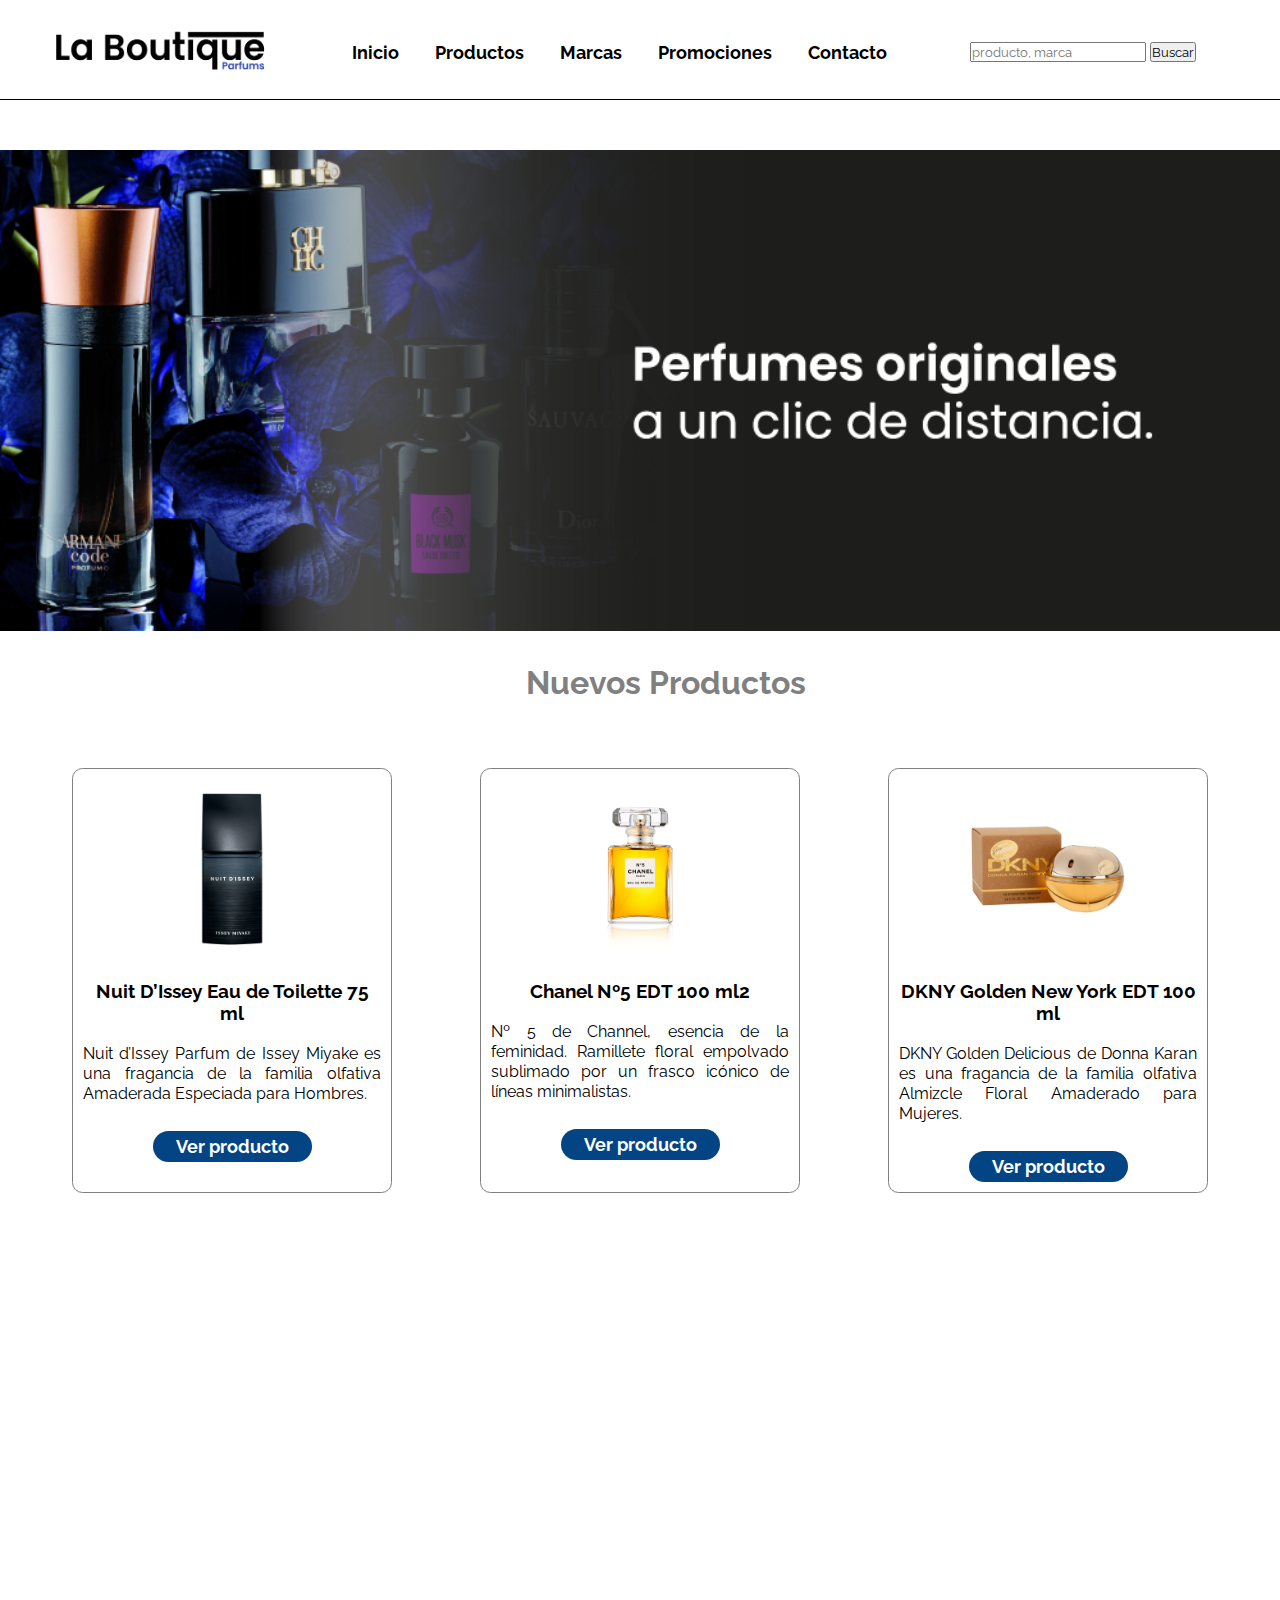
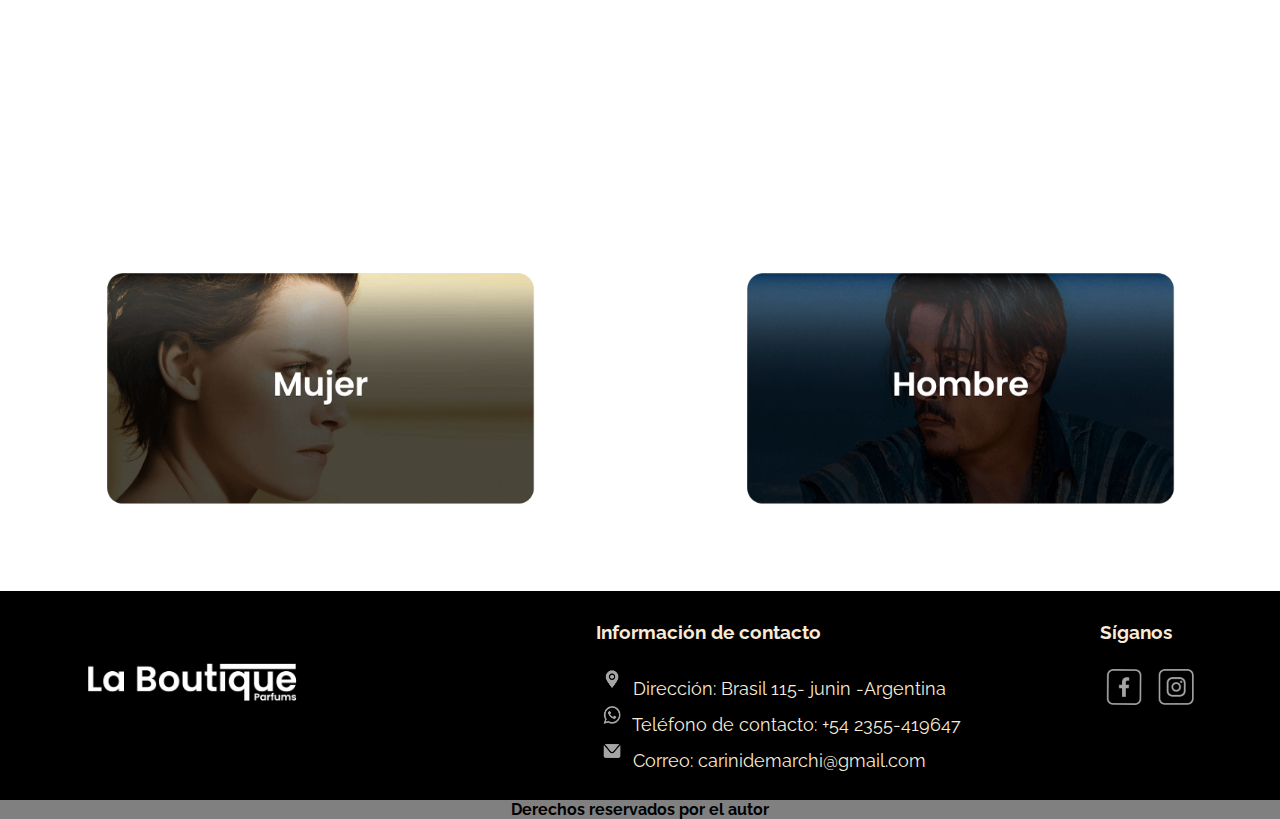
<file: index.html>
<!DOCTYPE html>
<html lang="es">

<head>
    <meta charset="UTF-8">
    <meta http-equiv="X-UA-Compatible" content="IE=edge">
    <meta name="viewport" content="width=device-width, initial-scale=1.0">
    <link href="https://cdn.jsdelivr.net/npm/bootstrap@5.1.3/dist/css/bootstrap.min.css" rel="stylesheet"
        integrity="sha384-1BmE4kWBq78iYhFldvKuhfTAU6auU8tT94WrHftjDbrCEXSU1oBoqyl2QvZ6jIW3" crossorigin="anonymous">
    <link rel="stylesheet" href="./assets/css/style.css">
    <title>La Boutique Perfums</title>
</head>

<body>
    <div class="gridContainer">
        <header class="header">

            <a href="index.html"><img class="header__logo" src="assets/img/logoNegro.png" alt="logo"></a>


            <div class="header__menuContainer">

                <Nav class="header__menuNav">
                    <UL class="header__menuNav__item">
                        <li> <a href="index.html">Inicio</a></li>
                        <li> <a href="./pages/producto.html">Productos</a></li>
                        <li> <a href="./pages/marcas.html">Marcas</a></li>
                        <li> <a href="./pages/promociones.html">Promociones</a></li>
                        <li> <a href="./pages/contacto.html">Contacto</a></li>
                    </UL>
                </Nav>

                <form class="header__menuBuqueda" action="">
                    <input type="search" id="busquedaproducto" placeholder="producto, marca">
                    <input type="submit" id="botonbuscar" value="Buscar">
                </form>
            </div>

        </header>



        <section class="sectionUno">
            <img class="main__sectionBanner__Image" src="./assets/img/Banner.png" alt="banner perfumes">
        </section>

        <section class="sectionDos">
            <h1>Nuevos Productos</h1>

            <div class="main__sectionNovedades__container">
                <article class="card__product borderRounded">
                    <img class="card__product__image" src="assets/img/isseyMiyake.jpg" alt="Perfume Issey-Miyake" />
                    <h3 class="card__product__title">Nuit D’Issey Eau de Toilette 75 ml</h3>
                    <p class="card__product__text">Nuit d’Issey Parfum de Issey Miyake es una fragancia de la familia
                        olfativa Amaderada Especiada para Hombres.</p>

                    <a href="#" class="card__product__action">Ver producto</a>
                </article>

                <article class="card__product borderRounded">
                    <img class="card__product__image" src="assets/img/chanel.jpg" alt="Perfume Chanel N°5" />
                    <h3 class="card__product__title">Chanel Nº5 EDT 100 ml2</h3>
                    <p class="card__product__text">Nº 5 de Channel, esencia de la feminidad. Ramillete
                        floral empolvado sublimado por un frasco icónico de líneas minimalistas.</p>
                    <a href="#" class="card__product__action">Ver producto</a>
                </article>

                <article class="card__product borderRounded">
                    <img class="card__product__image" src="assets/img/dknyGolden.jpg" alt="Prfume Donna Karan" />
                    <h3 class="card__product__title">DKNY Golden New York EDT 100 ml</h3>
                    <p class="card__product__text"> DKNY Golden Delicious de Donna Karan es una fragancia de la familia
                        olfativa Almizcle Floral Amaderado para Mujeres. </p>
                    <a href="#" class="card__product__action">Ver producto</a>
                </article>
            </div>

        </section>

        <section class="sectionTres">
            <a href=""><img class="perfumes__mujer" src="assets/img/perfumeMujer.png" alt="Sección Mujer" /></a>
        </section>

        <section class="videoNovedades">
            <iframe class="videoPerfume" width="560" height="315" src="https://www.youtube.com/embed/X_y38L1RINU?loop=1"
                title="YouTube video player" frameborder="0"
                allow="accelerometer; autoplay; clipboard-write; encrypted-media; gyroscope; picture-in-picture"
                allowfullscreen></iframe>
        </section>

        <section class="sectionCuatro">
            <a href=""><img class="perfumes__hombre" src="assets/img/perfumeHombre.png" alt="Sección Hombre" /></a>
        </section>


        <footer class="footer">

            <div class="footer__container">

                <div class="columna__logo">
                    <a href="texto.html"><img class="header__logo" src="assets/img/logoBlanco.png" alt="logo"></a>
                </div>

                <div class="columnaMapa_informacion">
                    <div class="columna_mapa">
                        <iframe class="columna__mapa_image"
                         src="https://www.google.com/maps/embed?pb=!1m18!1m12!1m3!1d1681418.867283625!2d-60.77922900773844!3d-34.603624787622664!2m3!1f0!2f0!3f0!3m2!1i1024!2i768!4f13.1!3m3!1m2!1s0x95b8ead5e58b121b%3A0xdb82ffd1dc5317d!2sBrasil%20115!5e0!3m2!1ses!2sar!4v1653176842891!5m2!1ses!2sar" width="400" height="300" style="border:0;" allowfullscreen="" loading="lazy" referrerpolicy="no-referrer-when-downgrade"></iframe>
                    </div>

                    <div class="columna__informacion">
                        <h3 class="columna__title">Información de contacto</h3>
                        <ul class="columna__informacion_ul">

                            <li class="columna__informacion_ulLi">
                                <a href="https://www.google.com/maps/place/S%C3%A1nchez+de+Bustamante+515,+C1173+ABI,+Buenos+Aires/@-34.6037869,-58.4165417,17z/data=!3m1!4b1!4m5!3m4!1s0x95bcca8bad633cbd:0x77836faeba3588ee!8m2!3d-34.6037869!4d-58.414353"
                                    target="_blank" class="informacion__contacto"><img
                                        class="columna__informacion__image" src="./assets/img/logoUbicacion.png" alt="">
                                    Dirección: Brasil 115- junin -Argentina</a>
                            </li>

                            <li class="columna__informacion_ulLi">
                                <a href="https://wa.me/1127464019?text=¡Hola!" class="informacion__contacto"
                                    target="_blank"><img class="columna__informacion__image"
                                        src="./assets/img/logoTelefono.png" alt=""> Teléfono de contacto: +54 2355-419647</a>
                            </li>
                            <li class="columna__informacion_ulLi">
                                <a href="mailto:loriana.mari@gmail.com" class="informacion__contacto"><img
                                        class="columna__informacion__image" src="./assets/img/logoMail.png" alt="">
                                    Correo: carinidemarchi@gmail.com</a>
                            </li>
                        </ul>

                    </div>
                </div>

                <div class="columna__redes">
                    <h3 class="columna__title">Síganos</h3>
                    <ul class="columna__redes__ul">
                        <li class="columna__redes__ulLi">
                            <a href="https://es-la.facebook.com/" target="_blank"><img class="columna__redes__image"
                                    src="./assets/img/logoFacbook.png" alt="Logo Facebook"></a>
                        </li>

                        <li class="columna__redes__ulLi">
                            <a href="https://www.instagram.com/?hl=es-la" target="_blank"><img
                                    class="columna__redes__image" src="./assets/img/logoinstagram.png"
                                    alt="Logo Instagram"></a>
                        </li>
                    </ul>

                </div>


            </div>

            <div class="footer__derechos">
                <p>Derechos reservados por el autor</p>
            </div>

        </footer>
    </div>
    <script src="https://cdn.jsdelivr.net/npm/bootstrap@5.1.3/dist/js/bootstrap.bundle.min.js"
        integrity="sha384-ka7Sk0Gln4gmtz2MlQnikT1wXgYsOg+OMhuP+IlRH9sENBO0LRn5q+8nbTov4+1p"
        crossorigin="anonymous"></script>
</body>

</html>
</file>
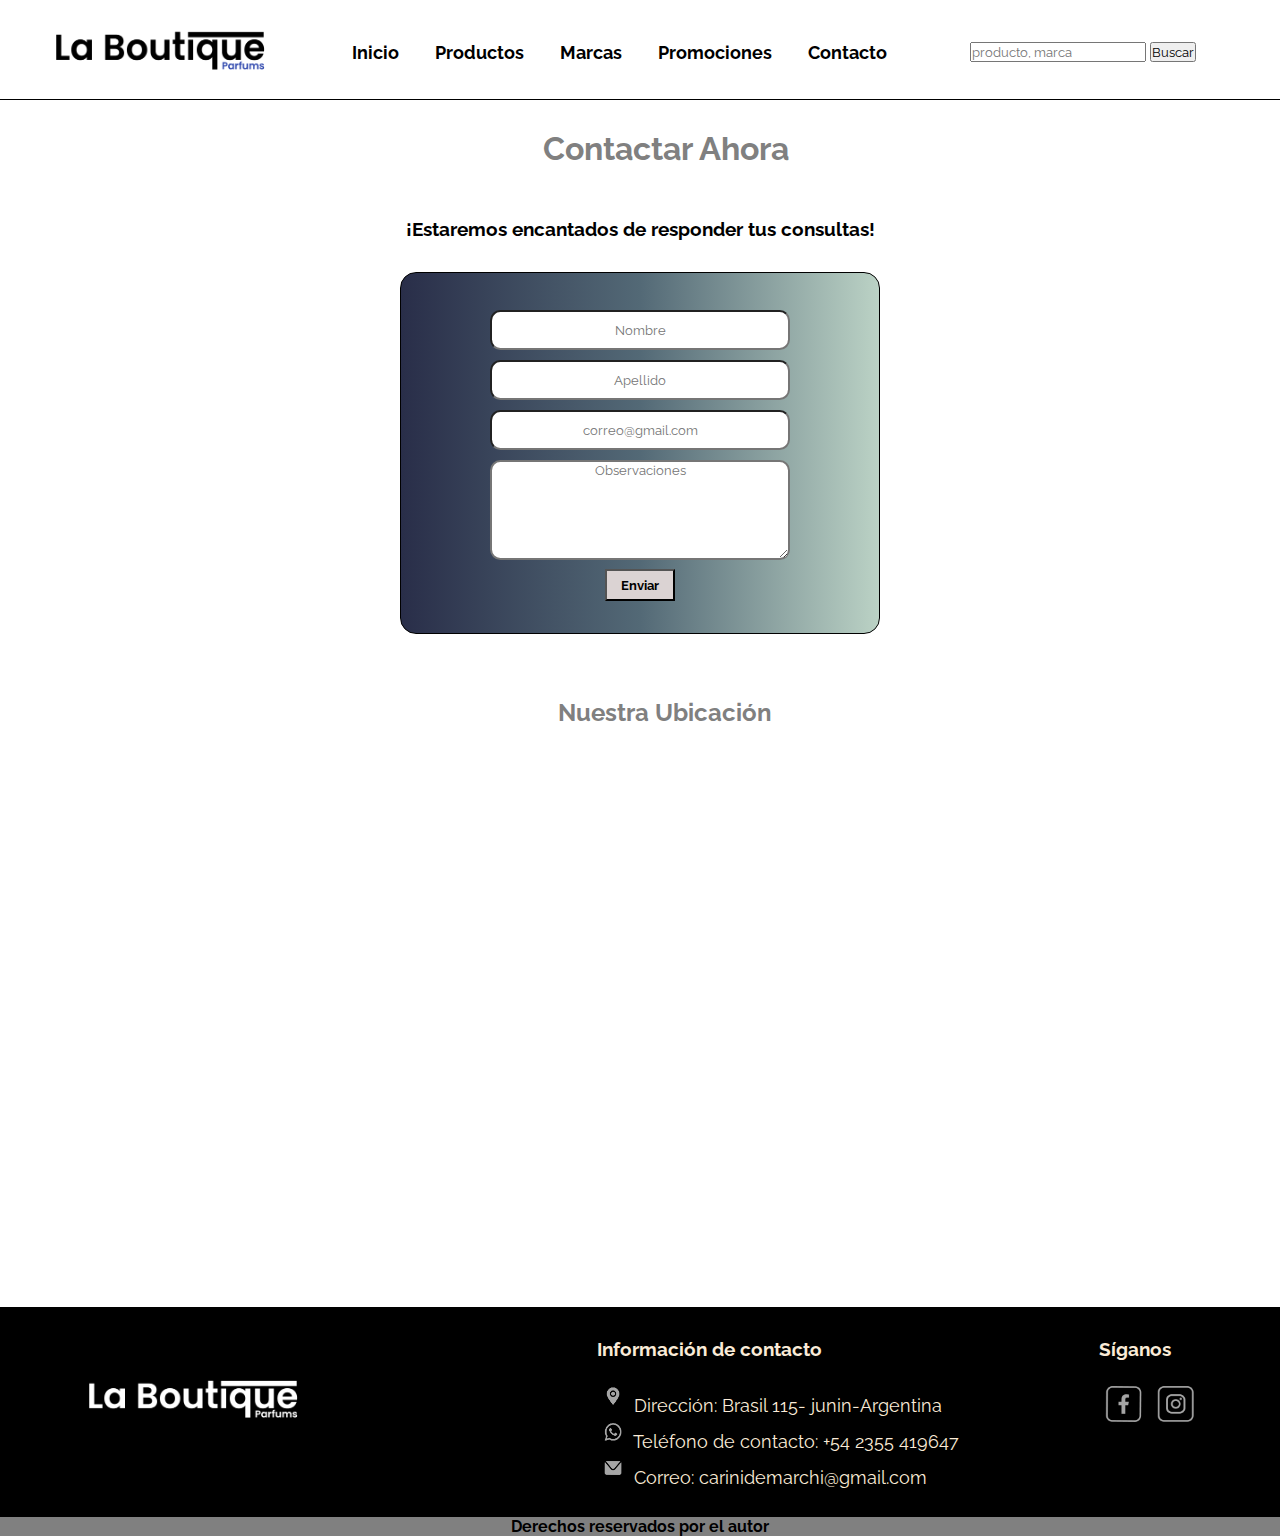
<file: pages/contacto.html>
<!DOCTYPE html>
<html lang="es">

<head>
    <meta charset="UTF-8">
    <meta http-equiv="X-UA-Compatible" content="IE=edge">
    <meta name="viewport" content="width=device-width, initial-scale=1.0">
    <link rel="stylesheet" href="../assets/css/style.css">
    <title>Contacto</title>
</head>

<body>
    <div class="gridContacto">
        <header class="header">
            <a href="/index.html"><img class="header__logo" src="./../assets/img/logoNegro.png" alt="logo"></a>
    
            <div class="header__menuContainer">
                <Nav class="header__menuNav">
                    <UL class="header__menuNav__item">
                        <li> <a href="../index.html">Inicio</a></li>
                        <li> <a href="../pages/producto.html">Productos</a></li>
                        <li> <a href="../pages/marcas.html">Marcas</a></li>
                        <li> <a href="../pages/promociones.html">Promociones</a></li>
                        <li> <a href="../contacto.html">Contacto</a></li>
                    </UL>
                </Nav>
    
                <form class="header__menuBuqueda" action="">
                    <input type="search" id="busquedaproducto" placeholder="producto, marca">
                    <input type="submit" id="botonbuscar" value="Buscar">
                    <!--también lo pudiera colcoar así, <buttom type: "submit">Buscar</button>-->
                </form>
            </div>
    
        </header>
                
            <section class="section__contacto">
                <h1>Contactar Ahora</h1>
                <h3>¡Estaremos encantados de responder tus consultas!</h3>
                <form action="" class="section__contacto__containerFormulario">
                    <div>
                        <input class="formulario__input" type="text" id="nombre" name="nombre" placeholder="Nombre">
                    </div>
    
                    <div>
                        <input class="formulario__input" type="text" id="apellido" name="apellido" placeholder="Apellido">
                    </div>
    
                    <div>
                        <input class="formulario__input" type="email" id="email" name="email"
                            placeholder="correo@gmail.com">
                    </div>
    
                    <div>
                        <textarea class="formulario__textarea" placeholder="Observaciones" name="mensaje"></textarea>
                    </div>
    
                    <div>
                        <input class="formulario__input__boton" type="submit" id="botonenviar" value="Enviar">
                    </div>
                </form>
            </section>
    
            <section class="mapa">
                <h2>Nuestra Ubicación</h2>
                <iframe class="mapa_ubicacion"
                    src="https://www.google.com/maps/embed?pb=!1m18!1m12!1m3!1d1642.0064035159683!2d-58.41506476319437!3d-34.60383765806939!2m3!1f0!2f0!3f0!3m2!1i1024!2i768!4f13.1!3m3!1m2!1s0x95bcca8bad633cbd%3A0x77836faeba3588ee!2sS%C3%A1nchez%20de%20Bustamante%20515%2C%20C1173%20ABI%2C%20Buenos%20Aires!5e0!3m2!1ses!2sar!4v1647540868487!5m2!1ses!2sar"
                    width="600" height="450" style="border:0;" allowfullscreen="" loading="lazy"></iframe>
            </section>
        
        <footer class="footer">  
            <div class="footer__container">
    
                <div class="columna__logo">
                    <a href="/index.html"><img class="header__logo" src="./../assets/img/logoBlanco.png"
                            alt="logo"></a>
                </div>
    
                <div class="columnaMapa_informacion">
                    <div class="columna_mapa">
                        <iframe class="columna__mapa_image"
                            src="https://www.google.com/maps/embed?pb=!1m18!1m12!1m3!1d1642.0064035159683!2d-58.41506476319437!3d-34.60383765806939!2m3!1f0!2f0!3f0!3m2!1i1024!2i768!4f13.1!3m3!1m2!1s0x95bcca8bad633cbd%3A0x77836faeba3588ee!2sS%C3%A1nchez%20de%20Bustamante%20515%2C%20C1173%20ABI%2C%20Buenos%20Aires!5e0!3m2!1ses!2sar!4v1647540868487!5m2!1ses!2sar"
                            width="600" height="450" style="border:0;" allowfullscreen="" loading="lazy"></iframe>
                    </div>
    
                    <div class="columna__informacion">
                        <h3 class="columna__title">Información de contacto</h3>
                        <ul class="columna__informacion_ul">
    
                            <li class="columna__informacion_ulLi">
                                <a href="https://www.google.com/maps/place/S%C3%A1nchez+de+Bustamante+515,+C1173+ABI,+Buenos+Aires/@-34.6037869,-58.4165417,17z/data=!3m1!4b1!4m5!3m4!1s0x95bcca8bad633cbd:0x77836faeba3588ee!8m2!3d-34.6037869!4d-58.414353"
                                    target="_blank" class="informacion__contacto"><img class="columna__informacion__image"
                                        src="./../assets/img/logoUbicacion.png" alt=""> Dirección: Brasil 115- junin-Argentina</a>
                            </li>
    
                            <li class="columna__informacion_ulLi">
                                <a href="https://wa.me/1127464019?text=¡Hola!" class="informacion__contacto"
                                    target="_blank"><img class="columna__informacion__image"
                                        src="./../assets/img/logoTelefono.png" alt=""> Teléfono de contacto: +54 2355 419647
                            </a>
                            </li>
                            <li class="columna__informacion_ulLi">
                                <a href="mailto:loriana.mari@gmail.com" class="informacion__contacto"><img
                                        class="columna__informacion__image" src="./../assets/img/logoMail.png" alt="">
                                    Correo: carinidemarchi@gmail.com</a>
                            </li>
                        </ul>
                    </div>
                </div>
      
                <div class="columna__redes">
                    <h3 class="columna__title">Síganos</h3>
                    <ul class="columna__redes__ul">
                        <li class="columna__redes__ulLi">
                            <a href="https://es-la.facebook.com/" target="_blank"><img class="columna__redes__image"
                                    src="./../assets/img/logoFacbook.png" alt="Logo Facebook"></a>
                        </li>
    
                        <li class="columna__redes__ulLi">
                            <a href="https://www.instagram.com/?hl=es-la" target="_blank"><img class="columna__redes__image"
                                    src="./../assets/img/logoinstagram.png" alt="Logo Facebook"></a>
                        </li>
                    </ul>  
                </div>  
            </div>
    
            <div class="footer__derechos">
                <p>Derechos reservados por el autor</p>
            </div>
    
        </footer>
    </div>
    

</body>

</html>
</file>
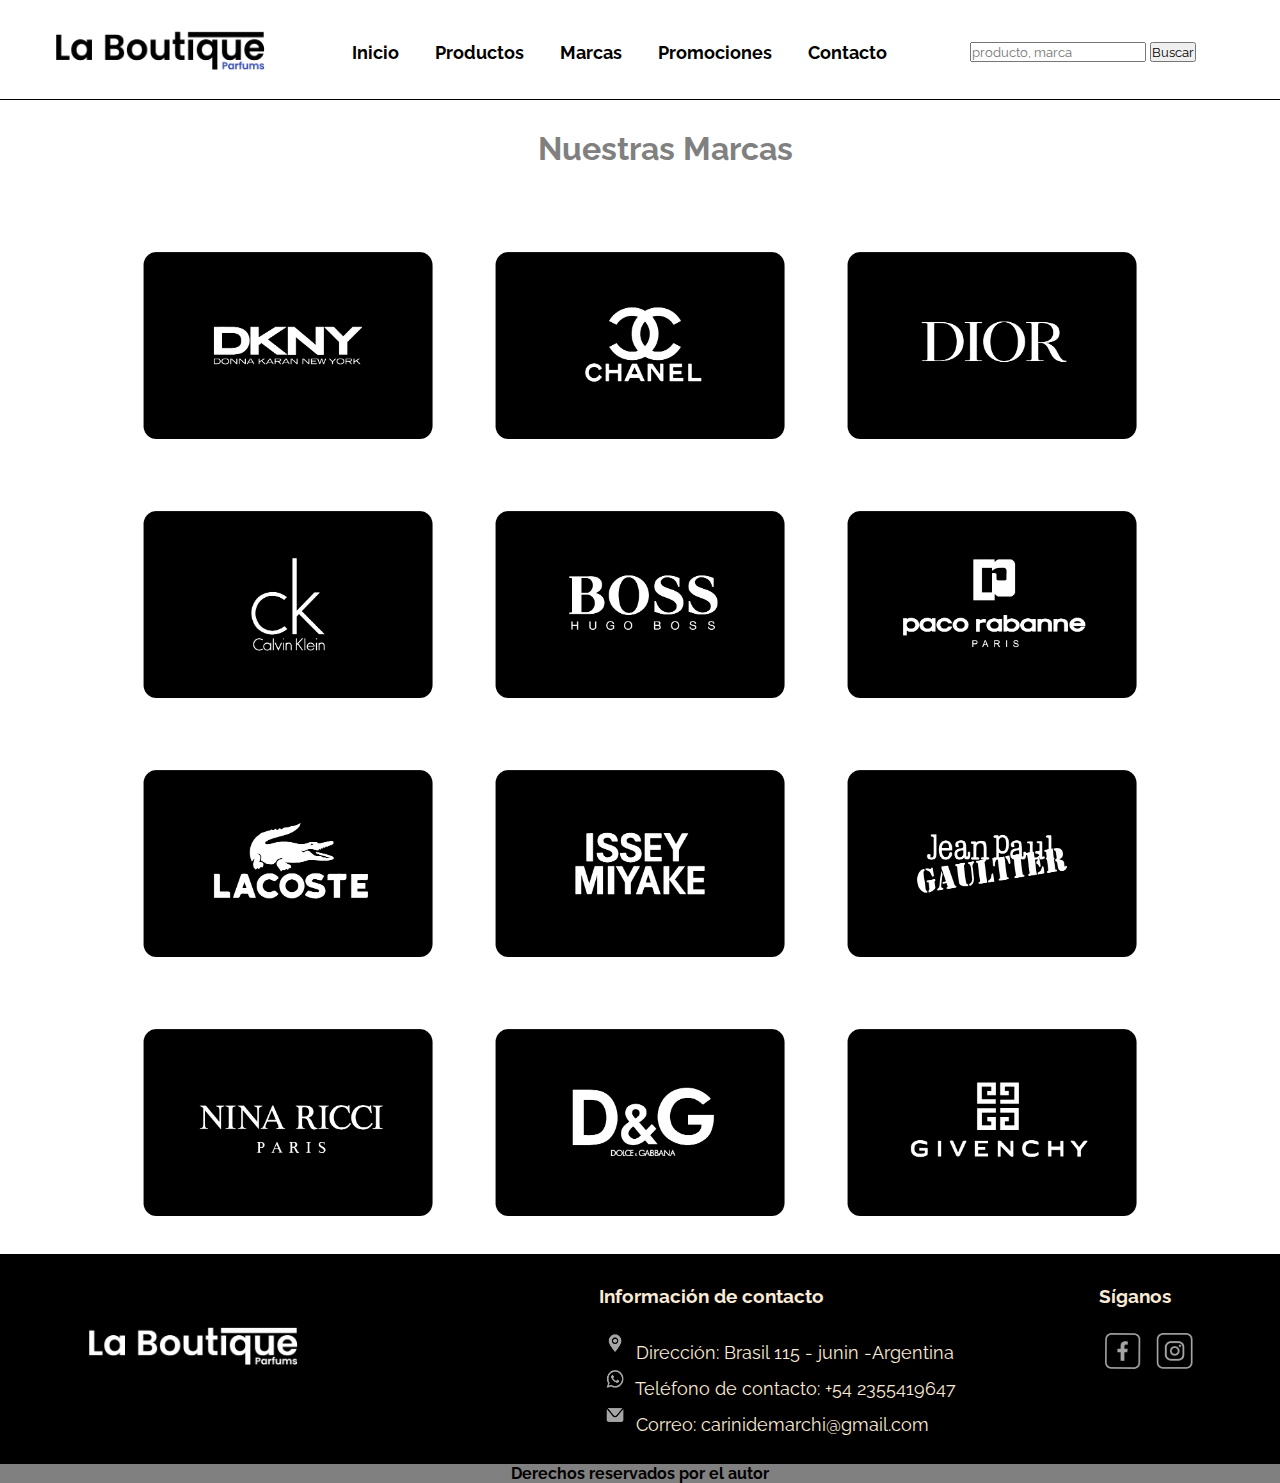
<file: pages/marcas.html>
<!DOCTYPE html>
<html lang="es">

<head>
    <meta charset="UTF-8">
    <meta http-equiv="X-UA-Compatible" content="IE=edge">
    <meta name="viewport" content="width=device-width, initial-scale=1.0">
    <link rel="stylesheet" href="../assets/css/style.css">
    <title>Marcas</title>
</head>

<body>
    <div class="gridMarcas">
        <header class="header">

            <a href="/index.html"><img class="header__logo" src="./../assets/img/logoNegro.png"
                    alt=" logo "></a>
    
            <div class="header__menuContainer">
                <Nav class="header__menuNav">
                    <UL class="header__menuNav__item">
                        <li> <a href="../index.html">Inicio</a></li>
                        <li> <a href="../pages/producto.html">Productos</a></li>
                        <li> <a href="../marcas.html">Marcas</a></li>
                        <li> <a href="../pages/promociones.html">Promociones</a></li>
                        <li> <a href="../pages/contacto.html">Contacto</a></li>
                    </UL>
                </Nav>
    
                <form class="header__menuBuqueda" action="">
                    <input type="search" id="busquedaproducto" placeholder="producto, marca">
                    <input type="submit" id="botonbuscar" value="Buscar">
                </form>
            </div>
    
        </header>
    
            <section class="sectionMarcas">
                <h1>Nuestras Marcas</h1>
    
                <div class="section__marcasContainer">
                    <div class="section__marcasContainer__ulLi">
                        <a href="#"><img class="marcas__image" src="../assets/img/marcaDkny.png" alt="Marca 1"></a>
                    </div>
                    <div class="section__marcasContainer__ulLi">
                        <a href="#"><img class="marcas__image" src="../assets/img/marcaChanel.png" alt="Marca 2"></a>
                    </div>
                    <div class="section__marcasContainer__ulLi">
                        <a href="#"><img class="marcas__image" src="../assets/img/marcaDior.png" alt="Marca 3"></a>
                    </div>
                    <div class="section__marcasContainer__ulLi">
                        <a href="#"><img class="marcas__image" src="../assets/img/marcaCalvinKlein.png" alt="Marca 4"></a>
                    </div>
                    <div class="section__marcasContainer__ulLi">
                        <a href="#"><img class="marcas__image" src="../assets/img/marcaHugoBoss.png" alt="Marca 5"></a>
                    </div>
                    <div class="section__marcasContainer__ulLi">
                        <a href="#"><img class="marcas__image" src="../assets/img/marcaPacoRabanne.png" alt="Marca 6"></a>
                    </div>
                    <div class="section__marcasContainer__ulLi">
                        <a href="#"><img class="marcas__image" src="../assets/img/marcaLacoste.png" alt="Marca 7"></a>
                    </div>
                    <div class="section__marcasContainer__ulLi">
                        <a href="#"><img class="marcas__image" src="../assets/img/marcaIsseyMiyake.png" alt="Marca 8"></a>
                    </div>
                    <div class="section__marcasContainer__ulLi">
                        <a href="#"><img class="marcas__image" src="../assets/img/marcaJeanPaul-Gautier.png" alt="Marca 9"></a>
                    </div>
                    <div class="section__marcasContainer__ulLi">
                        <a href="#"><img class="marcas__image" src="../assets/img/marcaNinaRicci.png" alt="Marca 10"></a>
                    </div>
                    <div class="section__marcasContainer__ulLi">
                        <a href="#"><img class="marcas__image" src="../assets/img/marcaDG.png" alt="Marca 11"></a>
                    </div>
                    <div class="section__marcasContainer__ulLi">
                        <a href="#"><img class="marcas__image" src="../assets/img/marcaGivenchy.png" alt="Marca 12"></a>
                    </div>
                </div>
            </section>
    
    
        <footer class="footer">
    
            <div class="footer__container">
    
                <div class="columna__logo">
                    <a href="/index.html"><img class="header__logo" src="./../assets/img/logoBlanco.png"
                            alt="logo "></a>
                </div>
    
                <div class="columnaMapa_informacion">
                    <div class="columna_mapa">
                        <iframe class="columna__mapa_image"
                            src="https://www.google.com/maps/embed?pb=!1m18!1m12!1m3!1d1642.0064035159683!2d-58.41506476319437!3d-34.60383765806939!2m3!1f0!2f0!3f0!3m2!1i1024!2i768!4f13.1!3m3!1m2!1s0x95bcca8bad633cbd%3A0x77836faeba3588ee!2sS%C3%A1nchez%20de%20Bustamante%20515%2C%20C1173%20ABI%2C%20Buenos%20Aires!5e0!3m2!1ses!2sar!4v1647540868487!5m2!1ses!2sar"
                            width="600" height="450" style="border:0;" allowfullscreen="" loading="lazy"></iframe>
                    </div>
    
                    <div class="columna__informacion">
                        <h3 class="columna__title">Información de contacto</h3>
                        <ul class="columna__informacion_ul">
    
                            <li class="columna__informacion_ulLi">
                                <a href="https://www.google.com/maps/place/S%C3%A1nchez+de+Bustamante+515,+C1173+ABI,+Buenos+Aires/@-34.6037869,-58.4165417,17z/data=!3m1!4b1!4m5!3m4!1s0x95bcca8bad633cbd:0x77836faeba3588ee!8m2!3d-34.6037869!4d-58.414353"
                                    target="_blank" class="informacion__contacto"><img class="columna__informacion__image"
                                        src="./../assets/img/logoUbicacion.png" alt=""> Dirección: Brasil 115 - junin
                                    -Argentina</a>
                            </li>
    
                            <li class="columna__informacion_ulLi">
                                <a href="https://wa.me/1127464019?text=¡Hola!" class="informacion__contacto" target="_blank"><img class="columna__informacion__image"
                                        src="./../assets/img/logoTelefono.png" alt=""> Teléfono de contacto: +54 2355419647</a>
                            </li>
                            <li class="columna__informacion_ulLi">
                                <a href="mailto:loriana.mari@gmail.com" class="informacion__contacto"><img class="columna__informacion__image"
                                        src="./../assets/img/logoMail.png" alt=""> Correo: carinidemarchi@gmail.com</a>
                            </li>
                        </ul>
    
                    </div>
                </div>
    
                <div class="columna__redes">
                    <h3 class="columna__title">Síganos</h3>
                    <ul class="columna__redes__ul">
                        <li class="columna__redes__ulLi">
                            <a href="https://es-la.facebook.com/" target="_blank"><img class="columna__redes__image"
                                    src="./../assets/img/logoFacbook.png" alt="Logo Facebook"></a>
                        </li>
    
                        <li class="columna__redes__ulLi">
                            <a href="https://www.instagram.com/?hl=es-la" target="_blank"><img class="columna__redes__image"
                                    src="./../assets/img/logoinstagram.png" alt="Logo Instagram"></a>
                        </li>
                    </ul>
    
                </div>
    
            </div>
    
            <div class="footer__derechos">
                <p>Derechos reservados por el autor</p>
            </div>
    
        </footer>
    </div>
    

</body>

</html>
</file>
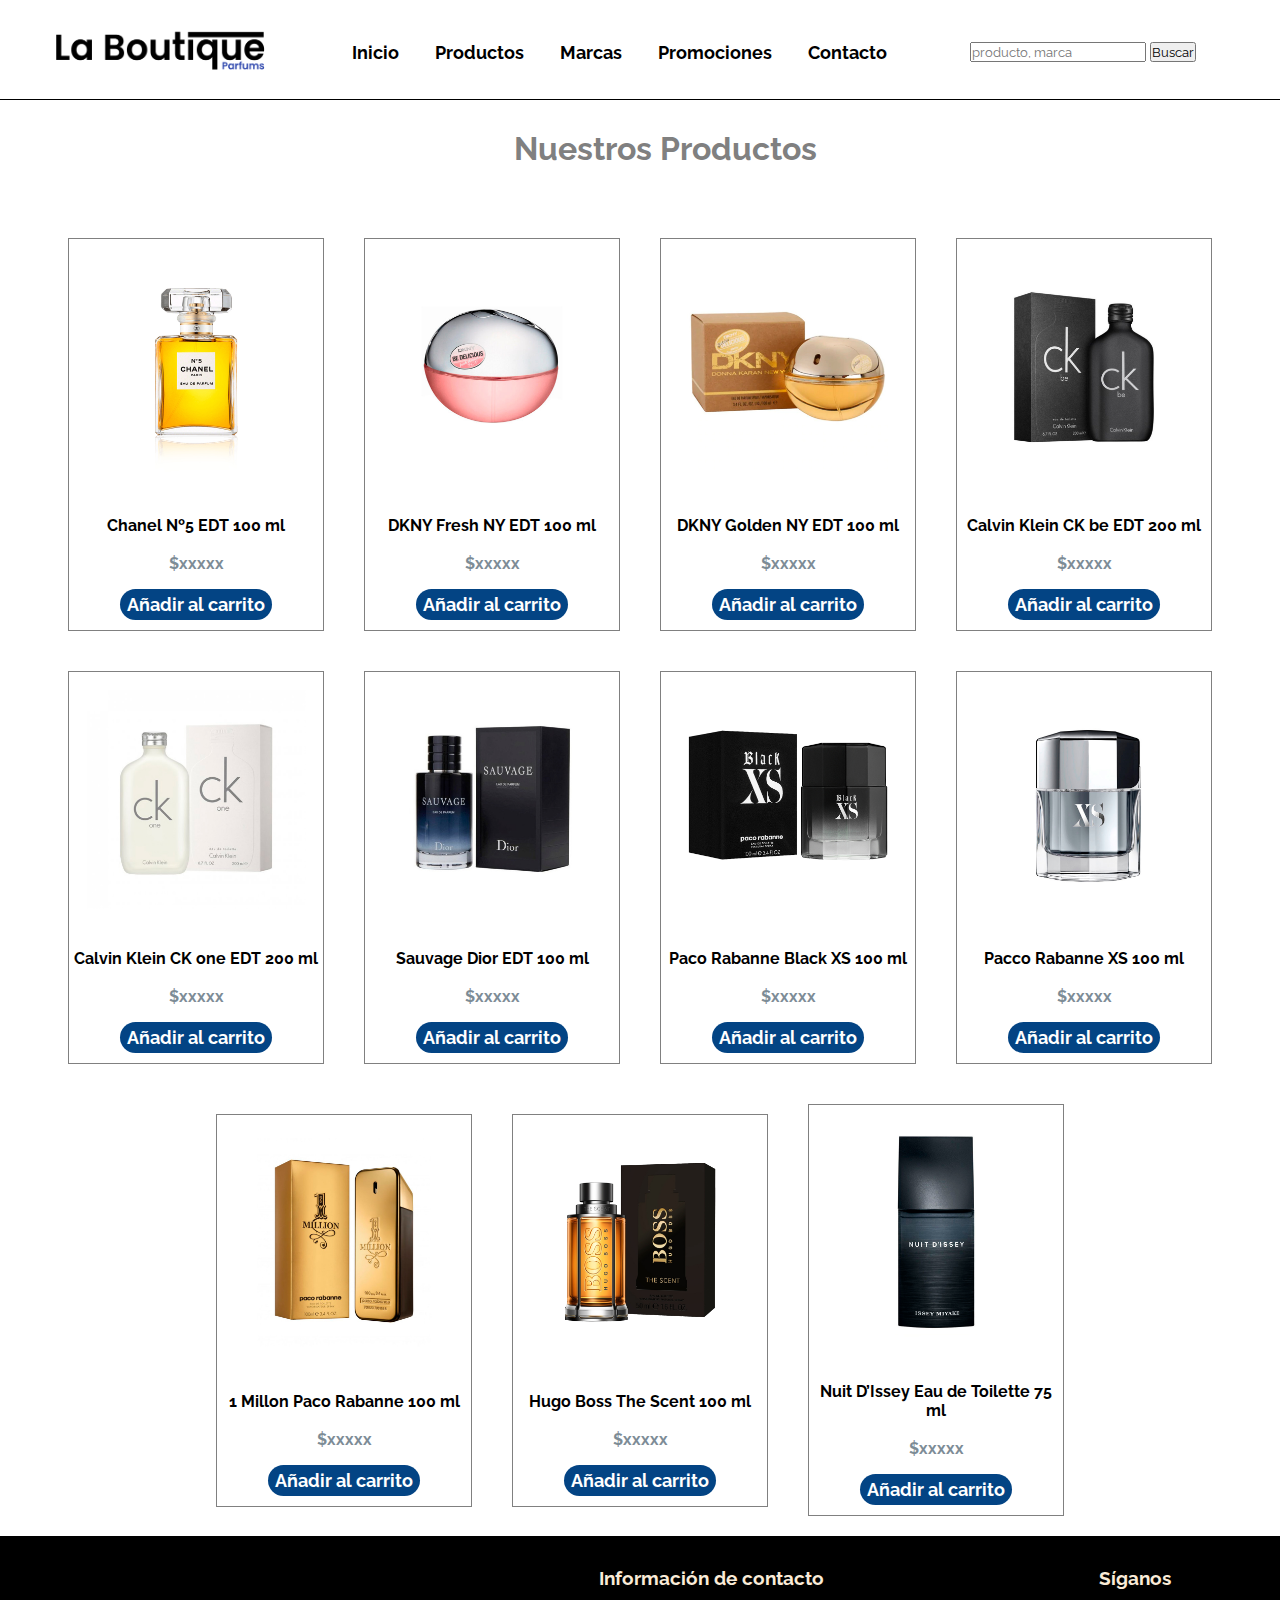
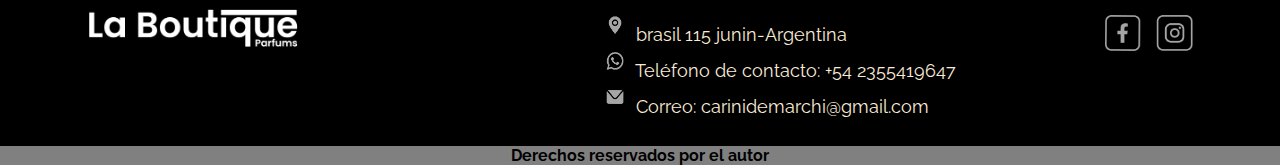
<file: pages/producto.html>
<!DOCTYPE html>
<html lang="es">

<head>
    <meta charset="UTF-8">
    <meta http-equiv="X-UA-Compatible" content="IE=edge">
    <meta name="viewport" content="width=device-width, initial-scale=1.0">
    <link rel="stylesheet" href="../assets/css/style.css">
    <title>Productos</title>
</head>

<body>
    <div class="gridProduct">
        <header class="header">

            <a href="/index.html"><img class="header__logo" src="./../assets/img/logoNegro.png" alt="logo"></a>

            <div class="header__menuContainer">

                <Nav class="header__menuNav">
                    <UL class="header__menuNav__item">
                        <li> <a href="../index.html">Inicio</a></li>
                        <li> <a href="../pages/producto.html">Productos</a></li>
                        <li> <a href="../pages/marcas.html">Marcas</a></li>
                        <li> <a href="../pages/promociones.html">Promociones</a></li>
                        <li> <a href="../pages/contacto.html">Contacto</a></li>
                    </UL>
                </Nav>

                <form class="header__menuBuqueda" action="">
                    <input type="search" id="busquedaproducto" placeholder="producto, marca">
                    <input type="submit" id="botonbuscar" value="Buscar">
                </form>
            </div>

        </header>

        <section class="main__sectionProducto">
            <h1>Nuestros Productos</h1>

            <div class="main__sectionProducto__container">
                <div class="card__sectionProducto">
                    <a href="#"><img class="card__sectionProducto__image" src="../assets/img/chanel.jpg"
                            alt="phmetro4" /></a>
                    <a href="#" class="card__sectionProducto__title">
                        <p>Chanel Nº5 EDT 100 ml</p>
                    </a>
                    <p class="precio">$xxxxx</p>
                    <a href="#" class="card__product__actionCarrito">Añadir al carrito</a>
                </div>

                <div class="card__sectionProducto">
                    <a href="#"><img class="card__sectionProducto__image" src="../assets/img/dknyFresh.jpg"
                            alt="phmetro5" /></a>
                    <a href="#" class="card__sectionProducto__title">
                        <p>DKNY Fresh NY EDT 100 ml</p>
                    </a>
                    <p class="precio">$xxxxx</p>
                    <a href="#" class="card__product__actionCarrito">Añadir al carrito</a>
                </div>

                <div class="card__sectionProducto">
                    <a href="#"><img class="card__sectionProducto__image" src="../assets/img/dknyGolden.jpg"
                            alt="phmetro6" /></a>
                    <a href="#" class="card__sectionProducto__title">
                        <p>DKNY Golden NY EDT 100 ml</p>
                    </a>
                    <p class="precio">$xxxxx</p>
                    <a href="#" class="card__product__actionCarrito">Añadir al carrito</a>
                </div>

                <div class="card__sectionProducto">
                    <a href="#"><img class="card__sectionProducto__image" src="../assets/img/ckBeBlack.jpg"
                            alt="phmetro7" /></a>
                    <a href="#" class="card__sectionProducto__title">
                        <p>Calvin Klein CK be EDT 200 ml</p>
                    </a>
                    <p class="precio">$xxxxx</p>
                    <a href="#" class="card__product__actionCarrito">Añadir al carrito</a>
                </div>

                <div class="card__sectionProducto">
                    <a href="#"><img class="card__sectionProducto__image" src="../assets/img/ckOne.jpg"
                            alt="phmetro8" /></a>
                    <a href="#" class="card__sectionProducto__title">
                        <p>Calvin Klein CK one EDT 200 ml</p>
                    </a>
                    <p class="precio">$xxxxx</p>
                    <a href="#" class="card__product__actionCarrito">Añadir al carrito</a>
                </div>

                <div class="card__sectionProducto">
                    <a href="#"><img class="card__sectionProducto__image" src="../assets/img/diorSauvage.jpg"
                            alt="phmetro9" /></a>
                    <a href="#" class="card__sectionProducto__title">
                        <p>Sauvage Dior EDT 100 ml</p>
                    </a>
                    <p class="precio">$xxxxx</p>
                    <a href="#" class="card__product__actionCarrito">Añadir al carrito</a>
                </div>

                <div class="card__sectionProducto">
                    <a href="#"><img class="card__sectionProducto__image" src="../assets/img/paccoRabanneBlack.jpg"
                            alt="phmetro9" /></a>
                    <a href="#" class="card__sectionProducto__title">
                        <p>Paco Rabanne Black XS 100 ml</p>
                    </a>
                    <p class="precio">$xxxxx</p>
                    <a href="#" class="card__product__actionCarrito">Añadir al carrito</a>
                </div>

                <div class="card__sectionProducto">
                    <a href="#"><img class="card__sectionProducto__image" src="../assets/img/paccoRabanneXS.jpg"
                            alt="phmetro9" /></a>
                    <a href="#" class="card__sectionProducto__title">
                        <p>Pacco Rabanne XS 100 ml</p>
                    </a>
                    <p class="precio">$xxxxx</p>
                    <a href="#" class="card__product__actionCarrito">Añadir al carrito</a>
                </div>

                <div class="card__sectionProducto">
                    <a href="#"><img class="card__sectionProducto__image" src="../assets/img/pacoRabanneOne.jpg"
                            alt="phmetro9" /></a>
                    <a href="#" class="card__sectionProducto__title">
                        <p>1 Millon Paco Rabanne 100 ml</p>
                    </a>
                    <p class="precio">$xxxxx</p>
                    <a href="#" class="card__product__actionCarrito">Añadir al carrito</a>
                </div>

                <div class="card__sectionProducto">
                    <a href="#"><img class="card__sectionProducto__image" src="../assets/img/hugoBossScent.jpg"
                            alt="phmetro9" /></a>
                    <a href="#" class="card__sectionProducto__title">
                        <p>Hugo Boss The Scent 100 ml</p>
                    </a>
                    <p class="precio">$xxxxx</p>
                    <a href="#" class="card__product__actionCarrito">Añadir al carrito</a>
                </div>

                <div class="card__sectionProducto">
                    <a href="#"><img class="card__sectionProducto__image" src="../assets/img/isseyMiyake.jpg"
                            alt="phmetro9" /></a>
                    <a href="#" class="card__sectionProducto__title">
                        <p>Nuit D’Issey Eau de Toilette 75 ml</p>
                    </a>
                    <p class="precio">$xxxxx</p>
                    <a href="#" class="card__product__actionCarrito">Añadir al carrito</a>
                </div>
            </div>

        </section>


        <footer class="footer">

            <div class="footer__container">

                <div class="columna__logo">
                    <a href="/index.html"><img class="header__logo" src="./../assets/img/logoBlanco.png" alt="logo"></a>
                </div>

                <div class="columnaMapa_informacion">
                    <div class="columna_mapa">
                        <iframe class="columna__mapa_image"
                            src="https://www.google.com/maps/embed?pb=!1m18!1m12!1m3!1d1642.0064035159683!2d-58.41506476319437!3d-34.60383765806939!2m3!1f0!2f0!3f0!3m2!1i1024!2i768!4f13.1!3m3!1m2!1s0x95bcca8bad633cbd%3A0x77836faeba3588ee!2sS%C3%A1nchez%20de%20Bustamante%20515%2C%20C1173%20ABI%2C%20Buenos%20Aires!5e0!3m2!1ses!2sar!4v1647540868487!5m2!1ses!2sar"
                            width="600" height="450" style="border:0;" allowfullscreen="" loading="lazy"></iframe>
                    </div>

                    <div class="columna__informacion">
                        <h3 class="columna__title">Información de contacto</h3>
                        <ul class="columna__informacion_ul">

                            <li class="columna__informacion_ulLi">
                                <a href="https://www.google.com/maps/place/S%C3%A1nchez+de+Bustamante+515,+C1173+ABI,+Buenos+Aires/@-34.6037869,-58.4165417,17z/data=!3m1!4b1!4m5!3m4!1s0x95bcca8bad633cbd:0x77836faeba3588ee!8m2!3d-34.6037869!4d-58.414353"
                                    target="_blank" class="informacion__contacto"><img
                                        class="columna__informacion__image" src="./../assets/img/logoUbicacion.png"
                                        alt=""> brasil 115 junin-Argentina</a>
                            </li>

                            <li class="columna__informacion_ulLi">
                                <a href="https://wa.me/1127464019?text=¡Hola!" class="informacion__contacto"
                                    target="_blank"><img class="columna__informacion__image"
                                        src="./../assets/img/logoTelefono.png" alt=""> Teléfono de contacto: +54
                                    2355419647</a>
                            </li>
                            <li class="columna__informacion_ulLi">
                                <a href="mailto:loriana.mari@gmail.com" class="informacion__contacto"
                                    target="_blank"><img class="columna__informacion__image"
                                        src="./../assets/img/logoMail.png" alt=""> Correo: carinidemarchi@gmail.com</a>
                            </li>
                        </ul>

                    </div>
                </div>

                <div class="columna__redes">
                    <h3 class="columna__title">Síganos</h3>
                    <ul class="columna__redes__ul">
                        <li class="columna__redes__ulLi">
                            <a href="https://es-la.facebook.com/" target="_blank"><img class="columna__redes__image"
                                    src="./../assets/img/logoFacbook.png" alt="Logo Facebook"></a>
                        </li>

                        <li class="columna__redes__ulLi">
                            <a href="https://www.instagram.com/?hl=es-la" target="_blank"><img
                                    class="columna__redes__image" src="./../assets/img/logoinstagram.png"
                                    alt="Logo Instagram"></a>
                        </li>
                    </ul>

                </div>

            </div>

            <div class="footer__derechos">
                <p>Derechos reservados por el autor</p>
            </div>

        </footer>
    </div>


</body>

</html>
</file>
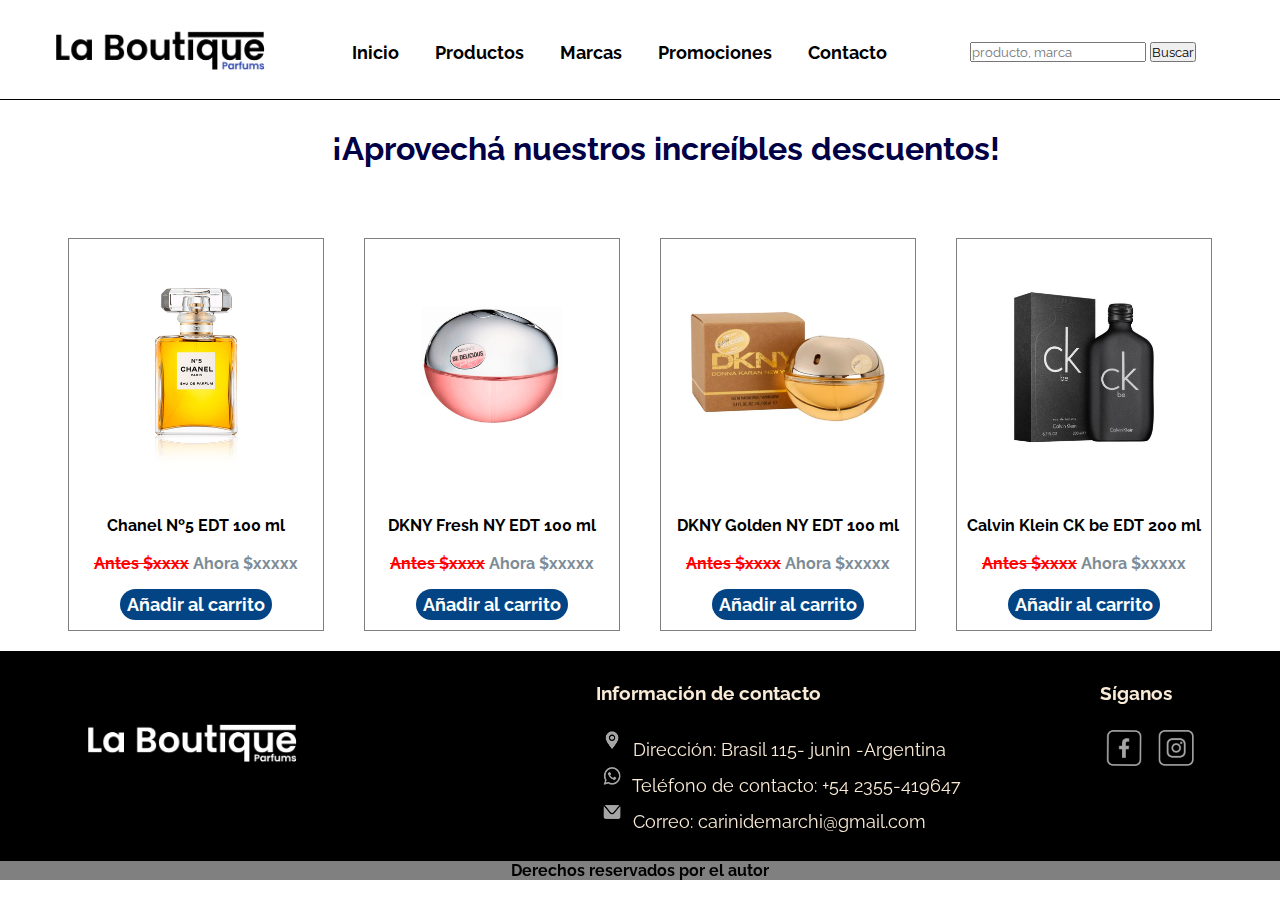
<file: pages/promociones.html>
<!DOCTYPE html>
<html lang="es">

<head>
    <meta charset="UTF-8">
    <meta http-equiv="X-UA-Compatible" content="IE=edge">
    <meta name="viewport" content="width=device-width, initial-scale=1.0">
    <link rel="stylesheet" href="../assets/css/style.css">
    <title>Promociones</title>
</head>

<body>
    <div class="gridProduct">
        <header class="header">

            <a href="/index.html"><img class="header__logo" src="./../assets/img/logoNegro.png"
                    alt="logo"></a>
    
            <div class="header__menuContainer">
                <Nav class="header__menuNav">
                        <UL class="header__menuNav__item">
                        <li> <a href="../index.html">Inicio</a></li>
                        <li> <a href="../pages/producto.html">Productos</a></li>
                        <li> <a href="../pages/marcas.html">Marcas</a></li>
                        <li> <a href="../pages/promociones.html">Promociones</a></li>
                        <li> <a href="../pages/contacto.html">Contacto</a></li>
                    </UL>
                </Nav>
    
                <form class="header__menuBuqueda" action="">
                    <input type="search" id="busquedaproducto" placeholder="producto, marca">
                    <input type="submit" id="botonbuscar" value="Buscar">
                </form>
            </div>

        </header>
    
            <section class="main__sectionProducto">
                <h1 class="tituloPromociones">¡Aprovechá nuestros increíbles descuentos!</h1>

                <div class="main__sectionProducto__container">
                    <div class="card__sectionProducto">
                        <a href="#"><img class="card__sectionProducto__image" src="../assets/img/chanel.jpg"
                                alt="phmetro4" /></a>
                        <a href="#" class="card__sectionProducto__title">
                            <p>Chanel Nº5 EDT 100 ml</p>
                        </a>
                        <p class="precio"><span>Antes $xxxx</span> Ahora $xxxxx </p>
                        <a href="#" class="card__product__actionCarrito">Añadir al carrito</a>
                    </div>
    
                    <div class="card__sectionProducto">
                        <a href="#"><img class="card__sectionProducto__image" src="../assets/img/dknyFresh.jpg"
                                alt="phmetro5" /></a>
                        <a href="#" class="card__sectionProducto__title">
                            <p>DKNY Fresh NY EDT 100 ml</p>
                        </a>
                        <p class="precio"><span>Antes $xxxx</span> Ahora $xxxxx </p>
                        <a href="#" class="card__product__actionCarrito">Añadir al carrito</a>
                    </div>
    
                    <div class="card__sectionProducto">
                        <a href="#"><img class="card__sectionProducto__image" src="../assets/img/dknyGolden.jpg"
                                alt="phmetro6" /></a>
                        <a href="#" class="card__sectionProducto__title">
                            <p>DKNY Golden NY EDT 100 ml</p>
                        </a>
                        <p class="precio"><span>Antes $xxxx</span> Ahora $xxxxx </p>
                        <a href="#" class="card__product__actionCarrito">Añadir al carrito</a>
                    </div>
    
                    <div class="card__sectionProducto">
                        <a href="#"><img class="card__sectionProducto__image" src="../assets/img/ckBeBlack.jpg"
                                alt="phmetro7" /></a>
                        <a href="#" class="card__sectionProducto__title">
                            <p>Calvin Klein CK be EDT 200 ml</p>
                        </a>
                        <p class="precio"><span>Antes $xxxx</span> Ahora $xxxxx </p>
                        <a href="#" class="card__product__actionCarrito">Añadir al carrito</a>
                    </div>
    
                </div>
    
            </section>
    
    
        <footer class="footer">
    
            <div class="footer__container">
    
                <div class="columna__logo">
                    <a href="/index.html"><img class="header__logo" src="./../assets/img/logoBlanco.png"
                            alt="logo"></a>
                </div>
    
                <div class="columnaMapa_informacion">
                    <div class="columna_mapa">
                        <iframe class="columna__mapa_image"
                            src="https://www.google.com/maps/embed?pb=!1m18!1m12!1m3!1d1642.0064035159683!2d-58.41506476319437!3d-34.60383765806939!2m3!1f0!2f0!3f0!3m2!1i1024!2i768!4f13.1!3m3!1m2!1s0x95bcca8bad633cbd%3A0x77836faeba3588ee!2sS%C3%A1nchez%20de%20Bustamante%20515%2C%20C1173%20ABI%2C%20Buenos%20Aires!5e0!3m2!1ses!2sar!4v1647540868487!5m2!1ses!2sar"
                            width="600" height="450" style="border:0;" allowfullscreen="" loading="lazy"></iframe>
                    </div>
    
                    <div class="columna__informacion">
                        <h3 class="columna__title">Información de contacto</h3>
                        <ul class="columna__informacion_ul">
    
                            <li class="columna__informacion_ulLi">
                                <a href="https://www.google.com/maps/place/S%C3%A1nchez+de+Bustamante+515,+C1173+ABI,+Buenos+Aires/@-34.6037869,-58.4165417,17z/data=!3m1!4b1!4m5!3m4!1s0x95bcca8bad633cbd:0x77836faeba3588ee!8m2!3d-34.6037869!4d-58.414353"
                                    target="_blank" class="informacion__contacto"><img class="columna__informacion__image" src="./../assets/img/logoUbicacion.png" alt=""> Dirección: Brasil 115- junin -Argentina</a>
                            </li>
    
                            <li class="columna__informacion_ulLi">
                                <a href="https://wa.me/1127464019?text=¡Hola!" class="informacion__contacto" target="_blank"><img class="columna__informacion__image" src="./../assets/img/logoTelefono.png" alt=""> Teléfono de contacto: +54 2355-419647</a>
                            </li>
                            <li class="columna__informacion_ulLi">
                                <a href="mailto:loriana.mari@gmail.com" class="informacion__contacto" target="_blank"><img class="columna__informacion__image" src="./../assets/img/logoMail.png" alt=""> Correo: carinidemarchi@gmail.com</a>
                            </li>
                        </ul>
    
                    </div>
                </div>
    
                <div class="columna__redes">
                    <h3 class="columna__title">Síganos</h3>
                    <ul class="columna__redes__ul">
                        <li class="columna__redes__ulLi">
                            <a href="https://es-la.facebook.com/" target="_blank"><img class="columna__redes__image"
                                    src="./../assets/img/logoFacbook.png" alt="Logo Facebook"></a>
                        </li>
    
                        <li class="columna__redes__ulLi">
                            <a href="https://www.instagram.com/?hl=es-la" target="_blank"><img class="columna__redes__image"
                                    src="./../assets/img/logoinstagram.png" alt="Logo Instagram"></a>
                        </li>
                    </ul>
    
                </div>
    
            </div>
    
            <div class="footer__derechos">
                <p>Derechos reservados por el autor</p>
            </div>
    
        </footer>
    </div>
</body>

</html>
</file>
<file: assets/css/style.css>
@import url('https://fonts.googleapis.com/css2?family=Raleway:ital,wght@0,100;0,200;1,100&display=swap');

* {
    font-family: 'Raleway', sans-serif;
    box-sizing: border-box;
    margin: 0;
    padding: 0;

}

body {
    background-color: white;
}

li,
a {
    color: black;
    font-weight: bold;
    font-size: large;
    text-decoration: none;
}

h1 {
    color: rgb(128, 128, 128);
    font-weight: bold;
    font-size: xx-large;
    text-align: center;
    margin-top: 30px;
    margin-left: 3.2rem;
    margin-bottom: 3.2rem;
}

h2 {
    color: gray;
    font-weight: bold;
    font-size: x-large;
    text-align: center;
    margin-top: 2rem;
    margin-left: 3.125rem;
    margin-bottom: 3.125rem;
}

.precio {
    color: #7d8c96;
    text-align: center;
    margin-bottom: 1rem;
    font-weight: bold;
}

span {
    color: red;
    text-decoration: line-through;
    font-weight: bold;
}

#check {
    display: none;
}

.header {
    grid-area: header;
    display: flex;
    justify-content: space-around;
    align-items: center;
    padding-top: 1rem;
    padding-bottom: 0.65rem;
    padding-left: 1rem;
    padding-right: 1rem;
    background-color: rgb(255, 255, 255);
    border-color: rgb(128, 128, 128);
    border-bottom: solid;
    border-width: 0.063rem;

}

nav label {
    display: none;
    width: 30px;
    height: 30px;
    padding: 10px;
    border-right: 1px solid gr;
    cursor: pointer;
}

.header__logo {
    width: 14rem;
    cursor: pointer;
}

.header__menuContainer {
    display: flex;
}

.header__menuNav__item {
    list-style: none;
}

.header__menuNav__item li {
    display: inline-block;
    padding: 1rem;
}

.header__menuNav__item li a:hover {
    color: rgb(128, 128, 128);
}

.header__menuBuqueda {
    padding: 1rem;
    margin-left: 3.2rem;
    margin-right: 1.25rem;
}

.sectionUno {
    grid-area: sectionUno;
}

.main__sectionBanner__Image {
    width: 100%;
    height: 90%;
    margin: auto;
    margin-top: 50px;
}

.sectionDos {
    grid-area: sectionDos;
}

.main__sectionNovedades__container {
    background-color: white;
    display: flex;
    flex-direction: row;
    flex-wrap: wrap;
    justify-content: space-evenly;
    align-items: stretch;
}

.card__product {
    width: 25%;
    border-color: gray;
    border-style: solid;
    border-width: 0.063rem;
    margin: 1rem;
    transition: tranform 3s;
}

.card__product:hover {
    transform: scale(1.1);
}

.card__product__image {
    width: 200px;
    display: block;
    margin: 0 auto;
}

.card__product__text {
    padding: 0.65rem;
    margin-top: 0.313rem;
    margin-bottom: 1rem;
    text-align: justify;
    line-height: 1.25rem;
}

.card__product__title {
    margin: 0.65rem;
    text-align: center;
    color: black;
}

.card__product__action {
    background-color: rgba(3, 68, 132, 1);
    display: block;
    width: 50%;
    padding: 0.313rem;
    margin: auto;
    margin-bottom: 10px;
    text-decoration: none;
    font-weight: bold;
    color: #ffffff;
    text-align: center;
    border-radius: 3.125rem;
}

.card__product__action:hover {
    background-color: black;
    
}

.borderRounded {
    border-radius: 0.65rem;
}

.videoNovedades {
    grid-area: videoNovedades;
    width: 65rem;
    display: block;
    margin: 0 auto;
    margin-top: 5rem;
}

.videoPerfume {
    width: 100%;
    height: 100%;
}

.sectionTres {
    grid-area: sectionTres;
    margin: 5rem 0px;
}

.perfumes__mujer {
    display: block;
    width: 70%;
    transition: all 300ms;
    position: relative;
    margin: auto;
    height: auto;
}

.perfumes__mujer:hover {
    transform: scale(1.15);
}

.sectionCuatro {
    grid-area: sectionCuatro;
    margin: 5rem 0px;
}

.perfumes__hombre {
    display: block;
    width: 70%;
    transition: all 300ms;
    position: relative;
    margin: auto;
    height: auto;
}

.perfumes__hombre:hover {
    transform: scale(1.15);
}

.footer {
    grid-area: footer;
}

.footer__container {
    background-color: rgb(0, 0, 0);
    display: flex;
    justify-content: space-around;
    align-items: flex-start;
    padding-top: 0.65rem;
    padding-bottom: 0.313rem;
    padding-left: 0.65rem;
    padding-right: 0.65rem;
}

.columna__logo {
    margin-top: 3.5rem;
}

.columna__title {
    color: rgb(250, 235, 215);
    margin-top: 1.25rem;
    margin-bottom: 1.25rem;
}

.columnaMapa_informacion {
    display: flex;
}

.columna__mapa_image {
    width: 8rem;
    height: 8rem;
    margin-top: 1.65rem;
    margin-right: 1.5rem;
}

.columna__informacion {
    margin-bottom: 1.5rem;
    margin-top: auto;
}

.columna__informacion__image {
    width: 2rem;
    height: 2rem;
}

.columna__informacion_ul {
    list-style: none;
}

.informacion__contacto {
    font-weight: normal;
    color: rgb(250, 235, 215);
}

.informacion__contacto:hover {
    color: white;
}

.columna__redes__ul {
    list-style: none;
}

.columna__redes__ulLi {
    display: inline-block;
}

.columna__redes__image {
    width: 3rem;
    height: 3rem;
    object-fit: cover;
    object-position: center;
    margin-right: auto;
}

.footer__derechos {
    color: black;
    background-color: gray;
    font-weight: bold;
    text-align: center;
}

/*páginas PRODUCTOS y PROMOCIONES*/

.main__sectionProducto {
    grid-area: main__sectionProducto;
}

.main__sectionProducto__container {
    background-color: white;
    display: flex;
    flex-direction: row;
    flex-wrap: wrap;
    justify-content: center;
    align-items: center;
}

.card__sectionProducto {
    width: 20%;
    border-color: gray;
    border-style: solid;
    border-width: 0.063rem;
    margin: 1.25rem;
}

.card__sectionProducto__image {
    width: 100%;
}

.card__sectionProducto__title {
    color: black;
    text-align: center;
    font-weight: bold;
    font-size: medium;
    margin-top: 1.25rem;
    margin-left: 1.5rem;
    margin-right: 1.5rem;
    margin-bottom: 2.5rem;
}

.card__product__actionCarrito {
    background-color: rgba(3, 68, 132, 1);
    display: block;
    width: 60%;
    padding: 0.313rem;
    margin: auto;
    margin-bottom: 10px;
    text-decoration: none;
    font-weight: bold;
    color: #ffffff;
    text-align: center;
    border-radius: 3.125rem;
    transition: transform 1s;
}

.card__product__actionCarrito:hover {
    transform: scale(1.2);
}

.card__product__actionCarrito:hover {
    background-color: black;
}

.tituloPromociones {
    color: #000046;
    animation-name: animation;
    animation-duration: 3s;
    animation-iteration-count: infinite;
}

@keyframes animation {
    0%{
        transform: scale(1);
        color: #000046;
    }
    50%{
        transform: scale(1.2);
        color: #1c9ea3;
    }

    100%{
        transform: scale(1);
        color: #000046;
    }
}
/*PÁGINA MARCAS*/
.sectionMarcas {
    grid-area: sectionMarcas;
}

.section__marcasContainer {
    background-color: white;
    display: flex;
    flex-direction: row;
    flex-wrap: wrap;
    justify-content: center;
    align-items: center;
}

.section__marcasContainer__ulLi {
    width: 25%;
    margin: 1rem;
}

.marcas__image {
    width: 100%;
    height: 100%;
    object-fit: cover;
    object-position: center;

}

/*página CONTACTO*/
.section__contacto {
    grid-area: section__contacto;
    text-align: center;
    color: black;
    font-weight: bold;
}

.section__contacto__containerFormulario {
    width: 100%;
    max-width: 30rem;
    padding: 2rem 1rem;
    border: 1px solid black;
    border-radius: 1rem;
    margin: 2rem auto;
    background: linear-gradient(to right, #292E49, #536976, #BBD2C5);
}

.formulario__input {
    width: 18.75rem;
    height: 2.5rem;
    margin: 0.313rem;
    text-align: center;
    border-radius: 0.65rem;
}

.formulario__textarea {
    width: 18.75rem;
    height: 6.25rem;
    text-align: center;
    border-radius: 0.65rem;
    border-width: 0.125rem;
    margin: 0.313rem;
}

.formulario__input__boton {
    width: 4.375rem;
    height: 2rem;
    background-color: rgb(219, 211, 211);
    text-align: center;
    font-weight: bold;
}

.formulario__input__boton:hover {
    background-color: rgb(196, 193, 193);
}

.mapa {
    grid-area: mapa;
}

.mapa_ubicacion {
    width: 65rem;
    display: block;
    margin: 0 auto;
    margin-bottom: 5rem;
}

/*VISTA DESKTOP*/
@media screen and (min-width: 1108px) {
    .gridContainer {
        display: grid;
        grid-template-areas:
            "header header header header header header"
            "sectionUno sectionUno sectionUno sectionUno sectionUno sectionUno"
            "sectionDos sectionDos sectionDos sectionDos sectionDos sectionDos"
            "videoNovedades videoNovedades videoNovedades videoNovedades videoNovedades videoNovedades"
            "sectionTres sectionTres sectionTres  sectionCuatro sectionCuatro sectionCuatro"
            "footer footer footer footer footer footer ";
        grid-template-columns: repeat(6, 1fr);
        grid-template-rows: 100px auto 1fr 1fr auto auto;
    }


    /*página PRODUCTO y PROMOCIONES*/

    .gridProduct {
        display: grid;
        grid-template-areas:
        "header header header"
        "main__sectionProducto main__sectionProducto main__sectionProducto"
        "footer footer footer";
        grid-template-columns: repeat(3, 1fr);
        grid-template-rows: 100px 1fr auto;
    }

    /*página MARCAS*/

    .gridMarcas {
        display: grid;
        grid-template-areas:
            "header header header"
            "sectionMarcas sectionMarcas sectionMarcas"
            "footer footer footer";
        grid-template-columns: repeat(3, 1fr);
        grid-template-rows: 100px 1fr auto;
    }


    /*página CONTACTO*/

    .gridContacto {
        display: grid;
        grid-template-areas:
            "header header header"
            "section__contacto section__contacto section__contacto"
            "mapa mapa mapa"
            "footer footer footer";
        grid-template-columns: repeat(3, 1fr);
        grid-template-rows: 100px 1fr auto auto;
    }
}

/*VISTA TABLET*/ /*apliqué para table sólo cambios en el header y el color del formulario de contacto, el resto lo quise mantener por ahora distribuido de la misma manera que la versión desktop*/
@media screen and (min-width: 800px) and (max-width: 1107px) {
    .gridContainer {
        display: grid;
        grid-template-areas:
            "header header header header"
            "sectionUno sectionUno sectionUno sectionUno"
            "sectionDos sectionDos sectionDos sectionDos"
            "videoNovedades videoNovedades videoNovedades videoNovedades"
            "sectionTres sectionTres  sectionCuatro sectionCuatro"
            "footer footer footer footer";
        grid-template-columns: repeat(4, 1fr);
        grid-template-rows: 150px auto 1fr 1fr auto auto;
    }


    .header__menuContainer {
        display: flex;
        flex-direction: column;
        align-items: center;
    }

    .videoNovedades {
        grid-area: videoNovedades;
        width: 80%;
    }

    .footer__container {
        flex-direction: column;
        align-items: center;
        justify-content: center;
    }


    /*página PRODUCTO y PROMOCIONES*/

    .gridProduct {
        display: grid;
        grid-template-areas:
        "header header header"
        "main__sectionProducto main__sectionProducto main__sectionProducto"
        "footer footer footer";
        grid-template-columns: repeat(3, 1fr);
        grid-template-rows: 150px 1fr auto;
    }


    /*página MARCAS*/

    .gridMarcas {
        display: grid;
        grid-template-areas:
            "header header header"
            "sectionMarcas sectionMarcas sectionMarcas"
            "footer footer footer";
        grid-template-columns: repeat(3, 1fr);
        grid-template-rows: 150px 1fr auto;
    }



    /*página CONTACTO*/

    .gridContacto {
        display: grid;
        grid-template-areas:
            "header header header"
            "section__contacto section__contacto section__contacto"
            "mapa mapa mapa"
            "footer footer footer";
        grid-template-columns: repeat(3, 1fr);
        grid-template-rows: 150px 1fr auto auto;
    }

    .section__contacto__containerFormulario {
        background: linear-gradient(to right, #3f2b96, #a8c0ff); 
    }
}

/*--------------------------*/

/*VISTA MOBILE*/
@media screen and (max-width: 799px) {
    .gridContainer {
        display: grid;
        grid-template-areas:
            "header header"
            "sectionUno sectionUno"
            "sectionDos sectionDos"
            "videoNovedades videoNovedades"
            "sectionTres sectionTres"
            "sectionCuatro sectionCuatro"
            "footer footer";
        grid-template-columns: repeat(2, auto);
        grid-template-rows: 280px auto 1fr auto auto auto;
    }

    .header {
        flex-direction: column;
        justify-content: space-between;
    }

    nav label {
        display: block;

    }

    .header__menuContainer {
        display: flex;
        flex-direction: column;
        align-items: center;
        
    }

    .header__menuNav__item li {
        display: block;
        padding: 1rem;
        line-height: 0px;
        text-align: center; 
    }

    .header__menuBuqueda {
        width: 90%;
    }


    .main__sectionBanner__Image {
        height: 80%;
    
    }


    .main__sectionNovedades__container {
        justify-content: space-around;
        align-items: center;
    }


    .card__product {
        width: 60%;
    }

    .videoNovedades {
        grid-area: videoNovedades;
        width: 30rem;
        height: 25rem;
    }

    .sectionTres {
        grid-area: sectionTres;
        margin: 2rem 0px;
    }

    .perfumes__mujer {
        display: block;
        width: 50%;
    }

    .sectionCuatro {
        grid-area: sectionCuatro;
        margin: 2rem 0px;
    }

    .perfumes__hombre {
        display: block;
        width: 50%;
    }

    .footer__container {
        
        display: flex;
        flex-direction: column;
        justify-content: space-around;
        align-items: center;
    }

    .columna__title {
        text-align: center;
    }

    .columnaMapa_informacion {
        display: flex;
        flex-direction: column;
        justify-content: center;
        align-items: center;
    }


    .columna__informacion_ulLi {
        text-align: center;
    
    }

    /*página PRODUCTO Y promociones*/

    .gridProduct {
        display: grid;
        grid-template-areas:
            "header header"
            "main__sectionProducto main__sectionProducto"
            "footer footer";
        grid-template-columns: repeat(2, 1fr);
        grid-template-rows: 280px 1fr auto;
    }

    .card__sectionProducto {
        width: 100%;
    }


    /*página MARCAS*/

    .gridMarcas {
        display: grid;
        grid-template-areas:
            "header header"
            "sectionMarcas sectionMarcas"
            "footer footer";
        grid-template-columns: repeat(2, 1fr);
        grid-template-rows: 280px 1fr auto;
    }


    .section__marcasContainer__ulLi {
        width: 40%;
    }

    /*página CONTACTO*/

    .gridContacto {
        display: grid;
        grid-template-areas:
            "header header"
            "section__contacto section__contacto"
            "mapa mapa"
            "footer footer";
        grid-template-columns: repeat(2, 1fr);
        grid-template-rows: 280px 1fr auto auto;
    }

    .section__contacto__containerFormulario {
        width: 75%;
        background: linear-gradient(to right, #1CB5E0, #000046);
    }

    .formulario__input {
        width: 80%;
    }
    
    .formulario__textarea {
        width: 80%;
    }
    
    .formulario__input__boton {
        width: 4rem;
    }

    .mapa_ubicacion {
        width: 25rem;
        height: 25rem;
    }

    .viejo-borracho {
    margin-top: 50px;
}}
</file>
